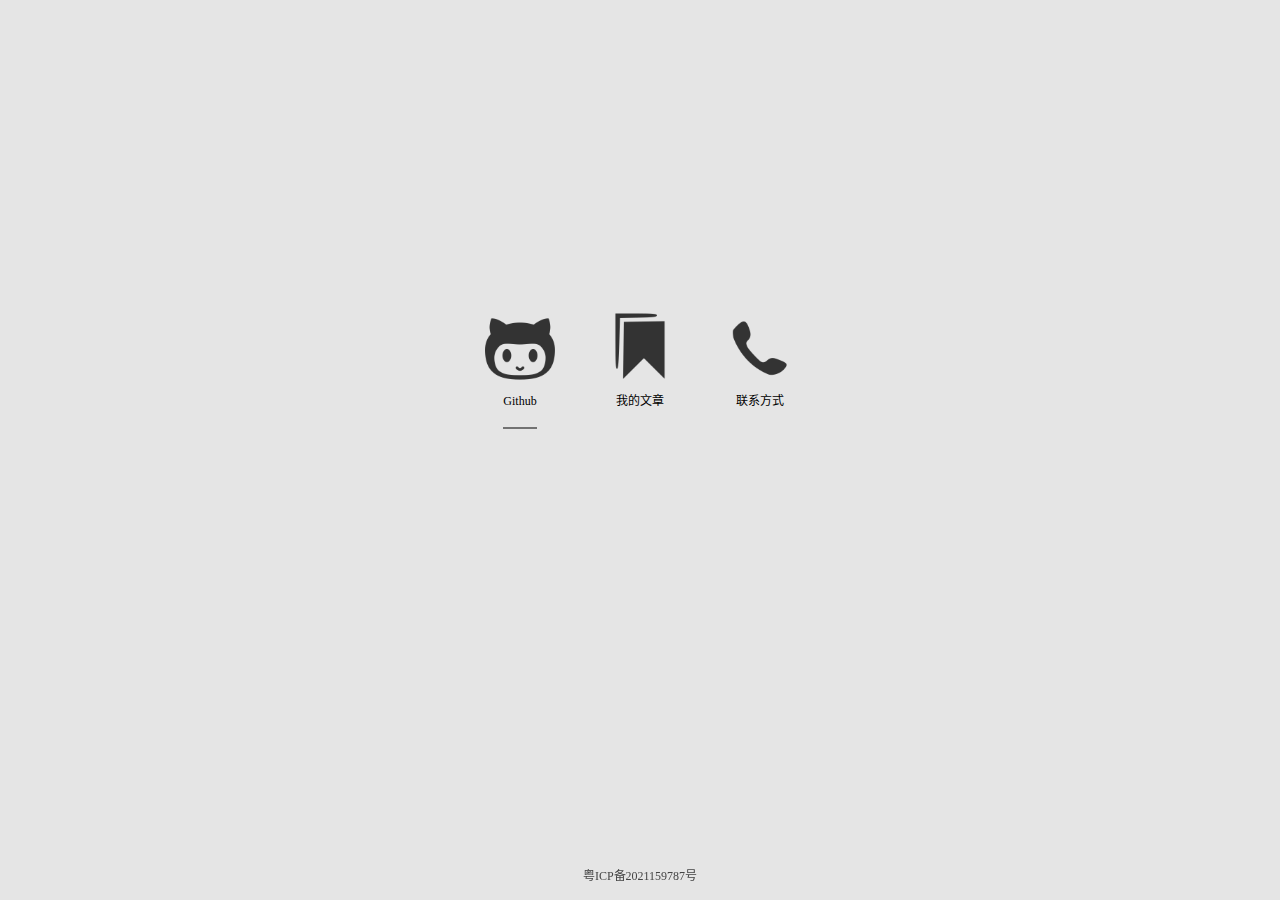
<file: index.html>
<!DOCTYPE html>
<html lang="zh-CN">

  <head>
    <meta charset="UTF-8">
    <meta name="viewport" content="width=device-width, initial-scale=1.0">
    <title>Garfill</title>
    <link rel="stylesheet" href="./src/css/style.css">
    <link rel="shortcut icon" href="./src/img/favicon.ico" type="image/x-icon">
    <script src="./src/js/hotcss.js"></script>
  </head>

  <body>
    <div class="wrapper">
      <a class="item" href="https://github.com/Garfill" target="_blank">
        <img class="item-img" src="./src/img/icon/github.png" alt="github" title="Github">
        <p class="item-desc">Github</p>
      </a>
      <a class="item" href="https://garfill.github.io/blog/" target="_blank">
        <img class="item-img" src="./src/img/icon/book.png" alt="book" title="Blog">
        <p class="item-desc">我的文章</p>
      </a>
      <div class="item">
        <img class="item-img" src="./src/img/icon/telephone.png" alt="telephone" title="联系方式">
        <p class="item-desc">联系方式</p>
      </div>
    </div>

    <div class="pop-block contact-block">
      <div class="pop-mask">
        <div class="pop-box contact-box text-center">
          <div class="box-title">联系方式</div>
          <div class="box-info contact-info">
            <p>邮箱：<a href="mailto:junhui7guan@163.com" class="box-info-item">junhui7guan@163.com</a></p>
          </div>
        </div>
      </div>
    </div>

    <!-- ICP -->
    <a class="icp-block" href="https://beian.miit.gov.cn/" target="_blank">粤ICP备2021159787号</a>
    <script src="./src/js/action.js"></script>
  </body>

</html>
</file>
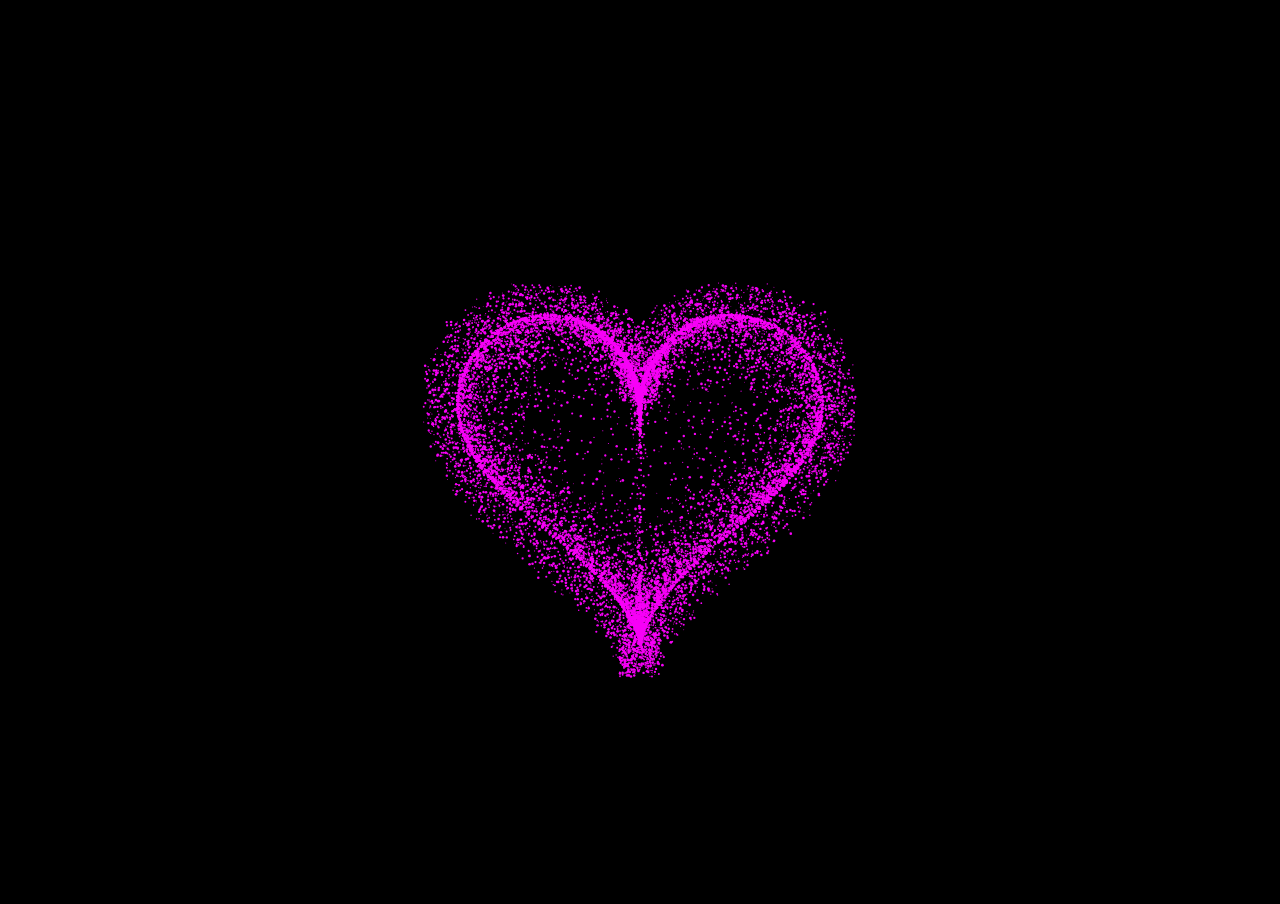
<file: heart.html>
<!DOCTYPE html>
<html lang="en">

  <head>
    <meta charset="UTF-8">
    <meta http-equiv="X-UA-Compatible" content="IE=edge">
    <meta name="viewport" content="width=device-width, initial-scale=1.0">
    <title>Heart</title>
    <style>
      * {
        margin: 0;
        padding: 0;
      }

      html,
      body {
        height: 100%;
        background-color: #000;
      }
    </style>
  </head>

  <body>
    <canvas id="heart"></canvas>
  </body>
  <script>
    function rand(n, m, flag = true) {
      var c = m - n;
      if (flag) {
        return Math.floor(Math.random() * c + n);
      } else {
        return Math.random() * c + n;
      }
    }
    function generatorHeart(t, scale = 12) {
      let x = 16 * Math.sin(t) ** 3;
      let y = -(
        13 * Math.cos(t) -
        5 * Math.cos(2 * t) -
        2 * Math.cos(3 * t) -
        Math.cos(4 * t)
      );
      x = x * scale + width / 2;
      y = y * scale + height / 2;
      return new Point(x, y, 0);
    }
    function curve(x) {
      return (2 * (2 * Math.sin(4 * x))) / (2 * Math.PI);
    }
    function scatterHeart(point, beta = 0.15) {
      let ratio_x = -beta * Math.log(Math.random());
      let ratio_y = -beta * Math.log(Math.random());

      let dx = ratio_x * (point.x - width / 2);
      let dy = ratio_y * (point.y - height / 2);

      return new Point(point.x - dx, point.y - dy);
    }
    function shrinkHeart(point, ratio) {
      let force =
        -1 /
        ((point.x - width / 2) ** 2 + (point.y - height / 2) ** 2) ** 0.6;
      let dx = ratio * force * (point.x - width / 2);
      let dy = ratio * force * (point.y - height / 2);
      return new Point(point.x - dx, point.y - dy, 0);
    }
    class Point {
      constructor(x, y, size) {
        this.x = x;
        this.y = y;
        this.size = size;
      }
    }
    class Heart {
      constructor(particles, generateFrame) {
        this.particles = particles;
        this.generateFrame = generateFrame;
        this.boardHeart = []; // 爱心的轮廓
        this.middleHeart = []; // 爱心轮廓内部
        this.centerHeart = []; // 爱心中间
        this.allHearts = []; // 所有的爱心粒子
        this.initHeart(); // 初始化爱心内部粒子

        for (let i = 0; i < generateFrame; i++) {
          this.calcFrame(i); // 计算 20 帧图像
        }
      }
      initHeart() {
        for (let i = 0; i < this.particles; i++) {
          const deg = (2 * Math.PI * rand(0, 360)) / 360;
          this.boardHeart.push(generatorHeart(deg));
        }
        this.boardHeart.forEach((point) => {
          for (let j = 0; j < 3; j++) {
            this.middleHeart.push(
              scatterHeart(point, 0.05 * rand(j, j + 1, false))
            );
          }
        });
        for (let i = 0; i < this.particles * 2; i++) {
          const ii = rand(0, this.boardHeart.length - 1);
          this.centerHeart.push(scatterHeart(this.boardHeart[ii], 0.17));
        }

        for (let i = 0; i < this.particles / 4; i++) {
          const ii = rand(0, this.boardHeart.length - 1);
          this.centerHeart.push(scatterHeart(this.boardHeart[ii], 0.35));
        }
      }
      calc_position(point, ratio) {
        const force =
          1 /
          ((point.x - width / 2) ** 2 + (point.y - height / 2) ** 2) ** 0.52;

        const dx = ratio * force * (point.x - width / 2) + rand(-1, 1, false);
        const dy =
          ratio * force * (point.y - height / 2) + rand(-1, 1, false);

        return new Point(point.x - dx, point.y - dy, 0);
      }

      calcFrame(frame) {
        const ratio = 20 * curve((frame / 18) * Math.PI);
        const haloRadius = Math.floor(
          4 + 6 * (1 + curve((frame / 18) * Math.PI))
        );
        const haloNums = Math.floor(
          this.particles * 2 +
          this.particles * 3 * Math.abs(curve((frame / 18) * Math.PI) ** 2)
        );

        const nowFramePoints = [];
        const haloSet = new Set();
        for (let i = 0; i < haloNums; i++) {
          const delta = rand(0, 360);
          let point = generatorHeart(2 * Math.PI * (delta / 360));
          let shrinkPoint = shrinkHeart(point, haloRadius);
          if (
            !haloSet.has(
              JSON.stringify([
                Math.floor(shrinkPoint.x),
                Math.floor(shrinkPoint.y),
              ])
            )
          ) {
            shrinkPoint.x += rand(-20, 20);
            shrinkPoint.y += rand(-20, 20);
            shrinkPoint.size = rand(0.4, 1.4, false);
            nowFramePoints.push(shrinkPoint);
            haloSet.add(
              JSON.stringify([
                Math.floor(shrinkPoint.x),
                Math.floor(shrinkPoint.y),
              ])
            );
          }
        }

        this.boardHeart.forEach((point) => {
          const calcPoint = this.calc_position(point, ratio);
          calcPoint.size = rand(0.6, 1.6, false);
          nowFramePoints.push(calcPoint);
        });
        this.middleHeart.forEach((point) => {
          const calcPoint = this.calc_position(point, ratio);
          calcPoint.size = rand(0.4, 1.4, false);
          nowFramePoints.push(calcPoint);
        });
        this.centerHeart.forEach((point) => {
          const calcPoint = this.calc_position(point, ratio);
          calcPoint.size = rand(0.4, 1.4, false);
          nowFramePoints.push(calcPoint);
        });

        this.allHearts[frame] = nowFramePoints;
      }
    }

    function drawHeart(context, points) {
      points.forEach((point) => {
        context.beginPath();
        context.fillStyle = "#F700F7";
        context.arc(point.x, point.y, point.size, 0, Math.PI * 2);
        context.fill();
        context.closePath();
      });
    }

    const width = window.innerWidth;
    const height = window.innerHeight;
    const heartCanvas = document.getElementById("heart");
    const heartCtx = heartCanvas.getContext("2d");
    heartCanvas.width = width;
    heartCanvas.height = height;
    
    function render(k) {
      heartCtx.clearRect(0, 0, width, height);
      drawHeart(heartCtx, heartCls.allHearts[k]);
    }
    const heartCls = new Heart(2000, 20);

    let k = 0;
    (function animateloop() {
      k++;
      k = k % 80;
      if (k % 4 === 0) {
        render(k / 4);
      }
      requestAnimationFrame(animateloop);
    })();
  </script>

</html>
</file>
<file: src/css/style.css>
* {
  margin: 0;
  padding: 0;
}
a {
  text-decoration: none;
  color: inherit;
}
body {
  height: 100vh;
  background: rgba(0, 0, 0, .1);
}

img {
  max-width: 100%;
}

.text-center {
  text-align: center;
}

.wrapper {
  position: absolute;
  top: 40%;
  left: 50%;
  transform: translate(-50%, -50%);
  white-space: nowrap;
  text-align: center;
}

.item {
  display: inline-block;
  width: 3rem;
  max-width: 70px;
  margin: .5rem;
  cursor: pointer;
}

.item-img {
  height: 3rem;
  max-height: 70px;
  transition: transform linear .1s;
}

.hover-span {
  position: absolute;
  bottom: 0;
  width: 0;
  height: 2px;
  background: black;
  opacity: .5;
  transition: all linear .2s;
}

.item-desc {
  font-size: .3rem;
  text-align: center;
}

.item-img.mouse-down-img {
  transform: scale(.8);
}

.item-img.mouse-up-img {
  transform: scale(1.1);
}

/* 弹窗部分 */
.pop-block {
  position: fixed;
  top: 0;
  bottom: 0;
  left: 0;
  right: 0;
  z-index: 10;
  display: none;
}

.pop-mask {
  position: absolute;
  width: 100%;
  height: 100%;
  background: rgba(0, 0, 0, .5);
}

.pop-box {
  position: absolute;
  top: 50%;
  left: 50%;
  transform: translate(-50%, -50%);
  padding: 1rem;
  border-radius: .2rem;
  background: rgb(238, 229, 229);
  font-size: .5rem;
}

.contact-info p {
  margin-top: .3rem;
}

/* exper pop */
.experience-box {
  width: 70%;
  max-width: 600px;
}

.user-info-block {
  position: relative;
  padding-left: 3rem;
}

.user-info-img {
  position: absolute;
  top: 50%;
  left: 0;
  transform: translateY(-50%);
  width: 2.5rem;
  overflow: hidden;
}

.user-info-detail {
  font-size: 14px;
}

.user-info-item {
  margin-top: .5rem;
  font-size: .4rem;
  text-align: left;
  color: #444;
}

.user-exper-block {
  margin-top: .5rem;
}
.user-exper-title {
  font-size: .4rem;
}
.user-exper-desc {
  font-size: .35rem;
  color: #444;
}
.user-exper-desc li {
  margin-top: .25rem;
}


/* 弹窗动画 */
.pop-animate-active {
  transition: all linear .2s;
}

.pop-animate-active .pop-box {
  transition: opacity linear .2s;
  transform-origin: center;
}

.pop-animate-enter .pop-box,
.pop-animate-leave .pop-box {
  opacity: .3;
}



/* 媒体查询 */
@media screen and (max-width: 600px) {
  .pop-box {
    font-size: 15px;
  }

  .box-info-item {
    display: block;
  }
}

/* icp */
.icp-block {
  display: block;
  position: fixed;
  left: 50%;
  bottom: 16px;
  transform: translateX(-50%);
  font-size: 12px;
  text-decoration: none;
  color: #444;
}
</file>
